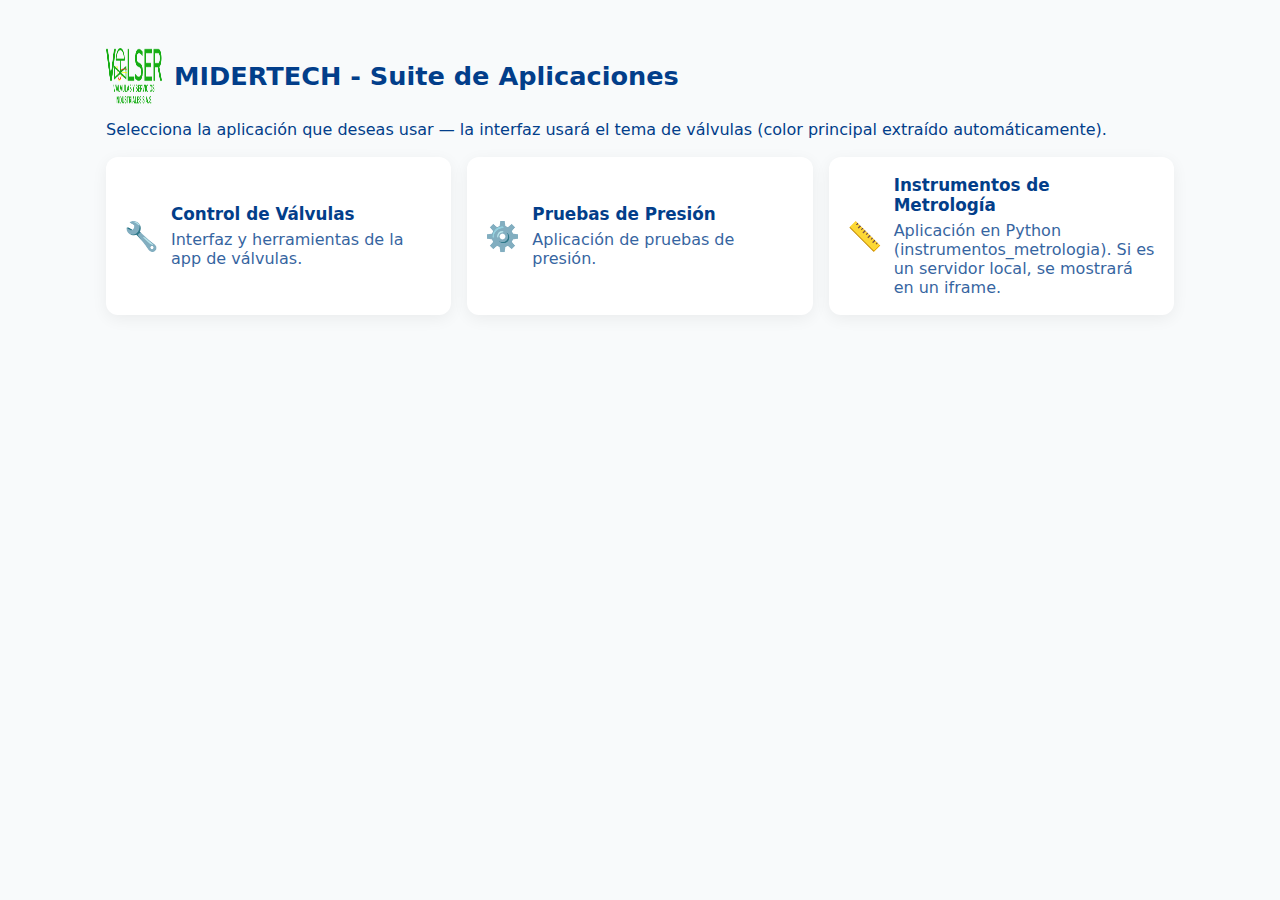
<file: index.html>
<!doctype html>
<html lang="es">
<head>
  <meta charset="utf-8" />
  <meta name="viewport" content="width=device-width,initial-scale=1" />
  <title>MIDERTECH - Suite de Aplicaciones</title>
  <link rel="stylesheet" href="theme.css" />
</head>
<body>
  <div class="container">
    <header class="site-header">
      <img src="assets/logo.png" alt="logo" width="56" height="56" onerror="this.style.display='none'"/>
      <h1>MIDERTECH - Suite de Aplicaciones</h1>
    </header>

    <p>Selecciona la aplicación que deseas usar — la interfaz usará el tema de válvulas (color principal extraído automáticamente).</p>

    <div class="app-grid">
      <div class="app-card" data-app="valvulas">
        <div class="emoji">🔧</div>
        <div>
          <h3>Control de Válvulas</h3>
          <p>Interfaz y herramientas de la app de válvulas.</p>
        </div>
      </div>

      <div class="app-card" data-app="presiones">
        <div class="emoji">⚙️</div>
        <div>
          <h3>Pruebas de Presión</h3>
          <p>Aplicación de pruebas de presión.</p>
        </div>
      </div>

      <div class="app-card" data-app="instrumentos">
        <div class="emoji">📏</div>
        <div>
          <h3>Instrumentos de Metrología</h3>
          <p>Aplicación en Python (instrumentos_metrologia). Si es un servidor local, se mostrará en un iframe.</p>
        </div>
      </div>
    </div>

    <div id="app-container"></div>
  </div>

  <script src="app.js"></script>
</body>
</html>
</file>
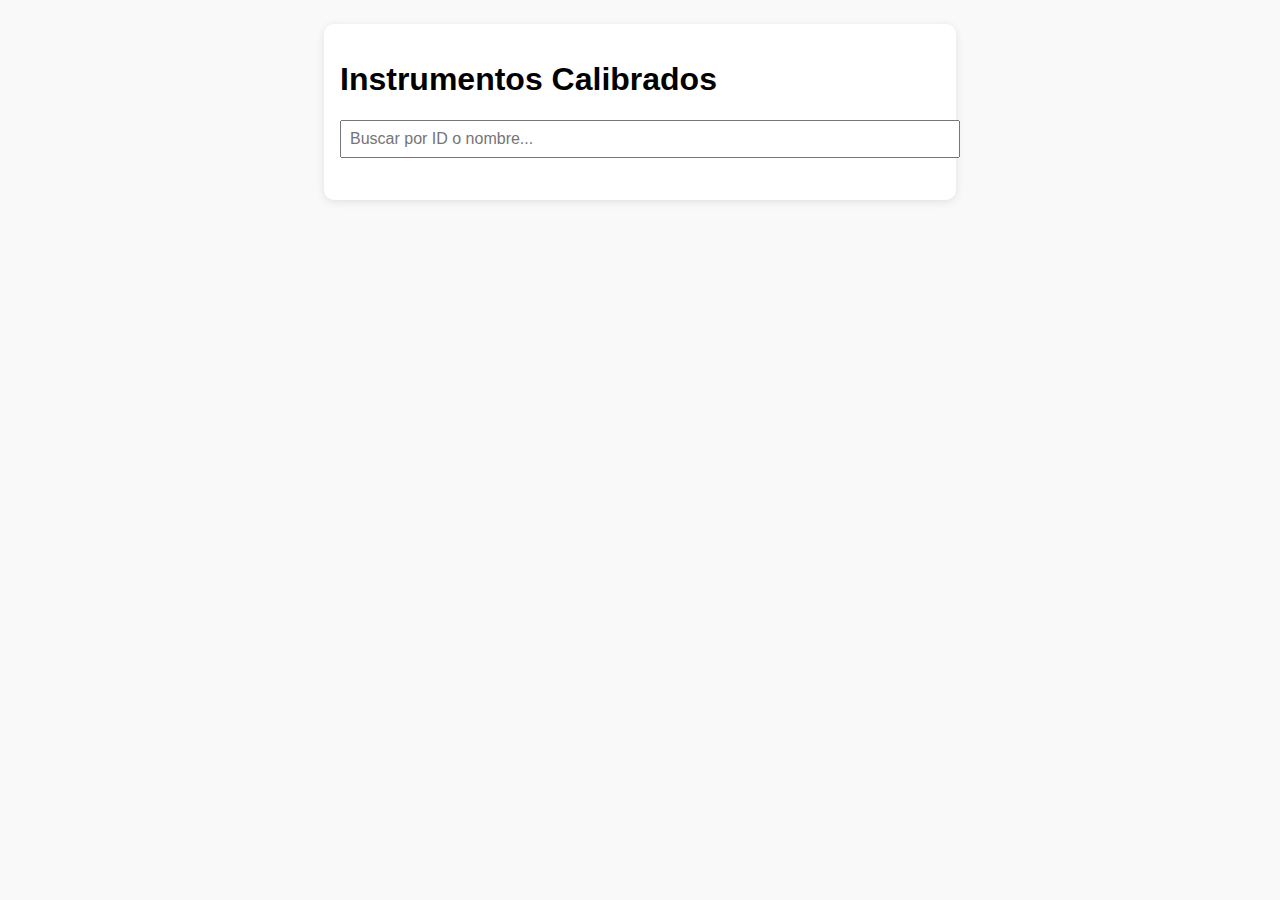
<file: apps/instrumentos/index.html>
<!DOCTYPE html>
<html lang="es">
<head>
  <meta charset="UTF-8" />
  <meta name="viewport" content="width=device-width, initial-scale=1.0"/>
  <title>Buscar Instrumento</title>
  <link rel="stylesheet" href="style.css" />
</head>
<script>
  if ("serviceWorker" in navigator) {
    navigator.serviceWorker.register("service-worker.js")
      .then(() => console.log("✅ Service Worker registrado"))
      .catch(err => console.log("❌ Error registrando SW:", err));
  }
</script>
<body>
  <div class="container">
    <h1>Instrumentos Calibrados</h1>
    <input type="text" id="busqueda" placeholder="Buscar por ID o nombre..." />
    <ul id="resultados"></ul>
  </div>

  <script>
    const input = document.getElementById("busqueda");
    const resultados = document.getElementById("resultados");

    fetch("instrumentos.json")
      .then(r => r.json())
      .then(data => {
        const lista = Object.values(data).flat();

        input.addEventListener("input", () => {
          const filtro = input.value.toLowerCase();
          resultados.innerHTML = "";

          lista.filter(item =>
            (item["IDENTIFICACIÓN"] || "").toLowerCase().includes(filtro) ||
            (item["EQUIPO  /  INSTRUMENTO"] || "").toLowerCase().includes(filtro)
          ).forEach(inst => {
            const li = document.createElement("li");
            li.innerHTML = `
              <a href="instrumento.html?id=${inst["IDENTIFICACIÓN"]}">
                ${inst["IDENTIFICACIÓN"]} – ${inst["EQUIPO  /  INSTRUMENTO"]}
              </a>
            `;
            resultados.appendChild(li);
          });
        });
      });
  </script>
</body>
</html>
</file>
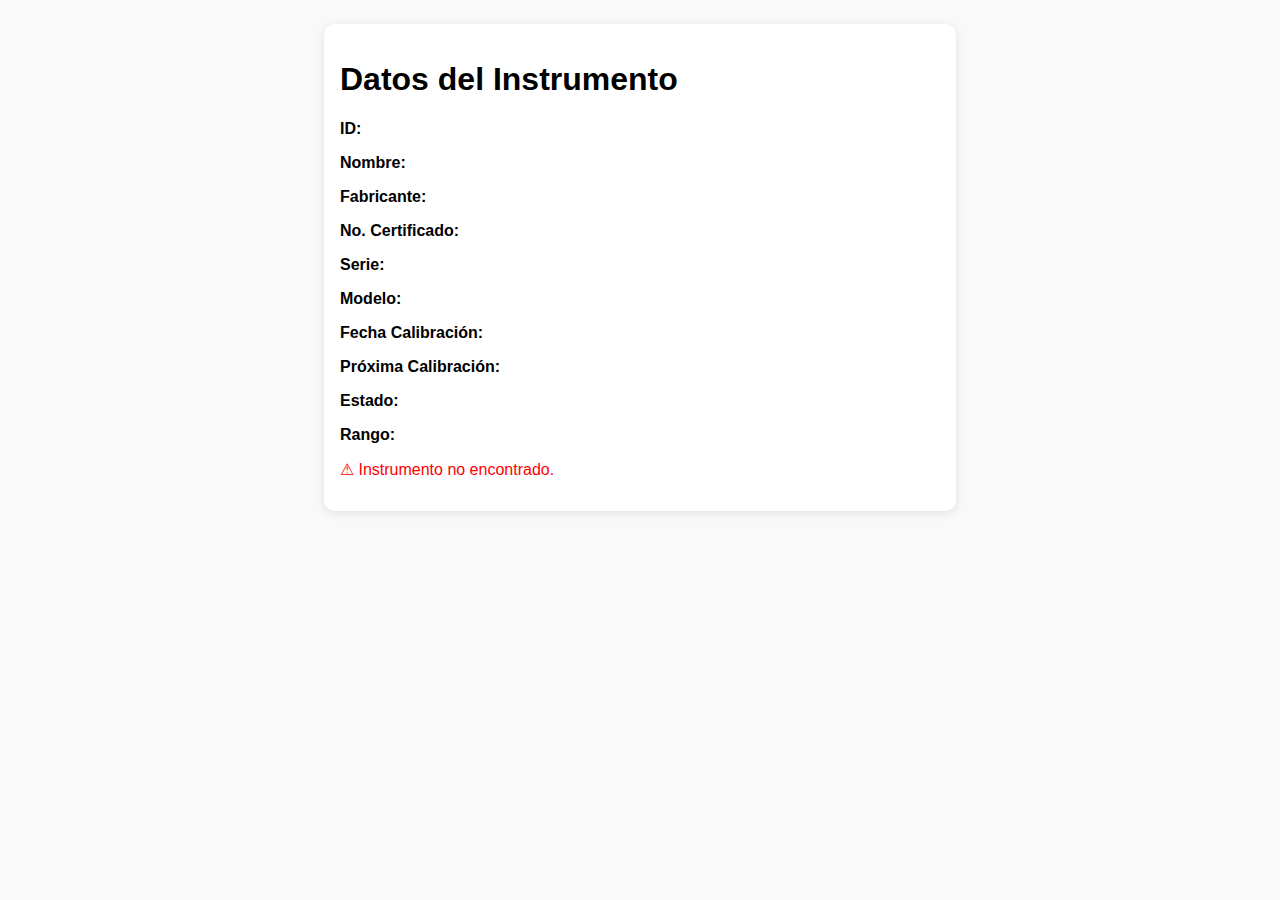
<file: apps/instrumentos/instrumento.html>
<!DOCTYPE html>
<html lang="es">
<head>
  <meta charset="UTF-8" />
  <meta name="viewport" content="width=device-width, initial-scale=1.0"/>
  <title>Instrumento</title>
  <link rel="stylesheet" href="style.css" />
</head>
<body>
  <div class="container">
    <h1>Datos del Instrumento</h1>
    <div id="info">
      <p><strong>ID:</strong> <span id="id"></span></p>
      <p><strong>Nombre:</strong> <span id="equipo"></span></p>
      <p><strong>Fabricante:</strong> <span id="fabricante"></span></p>
      <p><strong>No. Certificado:</strong> <span id="CERTIFICADO No."></span></p>
      <p><strong>Serie:</strong> <span id="serie"></span></p>
      <p><strong>Modelo:</strong> <span id="modelo"></span></p>
      <p><strong>Fecha Calibración:</strong> <span id="calibracion"></span></p>
      <p><strong>Próxima Calibración:</strong> <span id="proxima"></span></p>
      <p><strong>Estado:</strong> <span id="estado"></span></p>
      <p><strong>Rango:</strong> <span id="rango"></span></p>
    </div>
    <p id="notfound" style="color:red;"></p>
  </div>
  <script src="js/app.js"></script>
</body>
</html>
</file>
<file: theme.css>
:root {
  --primary: #0f1724;
  --secondary: #00b4d8;
  --light: #f8fafb;
  --dark: #023e8a;
  --font: Inter, Roboto, system-ui, Arial;
}

* { box-sizing: border-box; }
body { font-family: var(--font); margin:0; background:var(--light); color:var(--dark); }
.container { max-width:1100px; margin:32px auto; padding:16px; }

header.site-header { display:flex; align-items:center; gap:12px; }
header.site-header h1 { margin:0; font-size:1.6rem; }

.app-grid { display:grid; grid-template-columns: repeat(auto-fit, minmax(220px, 1fr)); gap:16px; margin-top:18px; }
.app-card { background:#fff; border-radius:12px; padding:18px; box-shadow:0 4px 16px rgba(2,6,23,0.06); cursor:pointer; transition:transform .12s ease, box-shadow .12s ease; display:flex; align-items:center; gap:12px; }
.app-card:hover { transform: translateY(-4px); box-shadow:0 10px 30px rgba(2,6,23,0.12); }

.app-card .emoji { font-size:28px; }
.app-card h3 { margin:0; font-size:1.05rem; }
.app-card p { margin:6px 0 0 0; opacity:0.8; }

#app-container { margin-top:24px; min-height:400px; background: transparent; }

/* Buttons */
.btn { display:inline-block; padding:10px 14px; border-radius:10px; border:none; cursor:pointer; }
.btn-primary { background:var(--primary); color:white; }
.btn-light { background:white; color:var(--dark); border:1px solid rgba(0,0,0,0.06); }

/* small responsive */
@media (max-width:600px) { .container { padding:12px; } }

#app-container {
  display: none;
  animation: fadeIn 0.4s ease;
}

@keyframes fadeIn {
  from { opacity: 0; transform: translateY(10px); }
  to { opacity: 1; transform: translateY(0); }
}

#menu-section {
  transition: opacity 0.3s ease;
}
</file>
<file: apps/instrumentos/style.css>
body {
  font-family: sans-serif;
  padding: 1rem;
  background: #f9f9f9;
}
.container {
  max-width: 600px;
  margin: auto;
  background: white;
  padding: 1rem;
  border-radius: 10px;
  box-shadow: 0 2px 8px rgba(0,0,0,0.1);
}
input {
  width: 100%;
  padding: 8px;
  margin-bottom: 10px;
  font-size: 16px;
}
ul {
  list-style: none;
  padding: 0;
}
li {
  margin: 5px 0;
}
a {
  text-decoration: none;
  color: #0077cc;
}
.certificado {
  border: 1px solid #ddd;
  padding: 1rem;
  margin-bottom: 1rem;
  border-radius: 8px;
  background: #f1f8ff;
}

.certificado h3 {
  margin-top: 0;
  color: #333;
}
</file>
